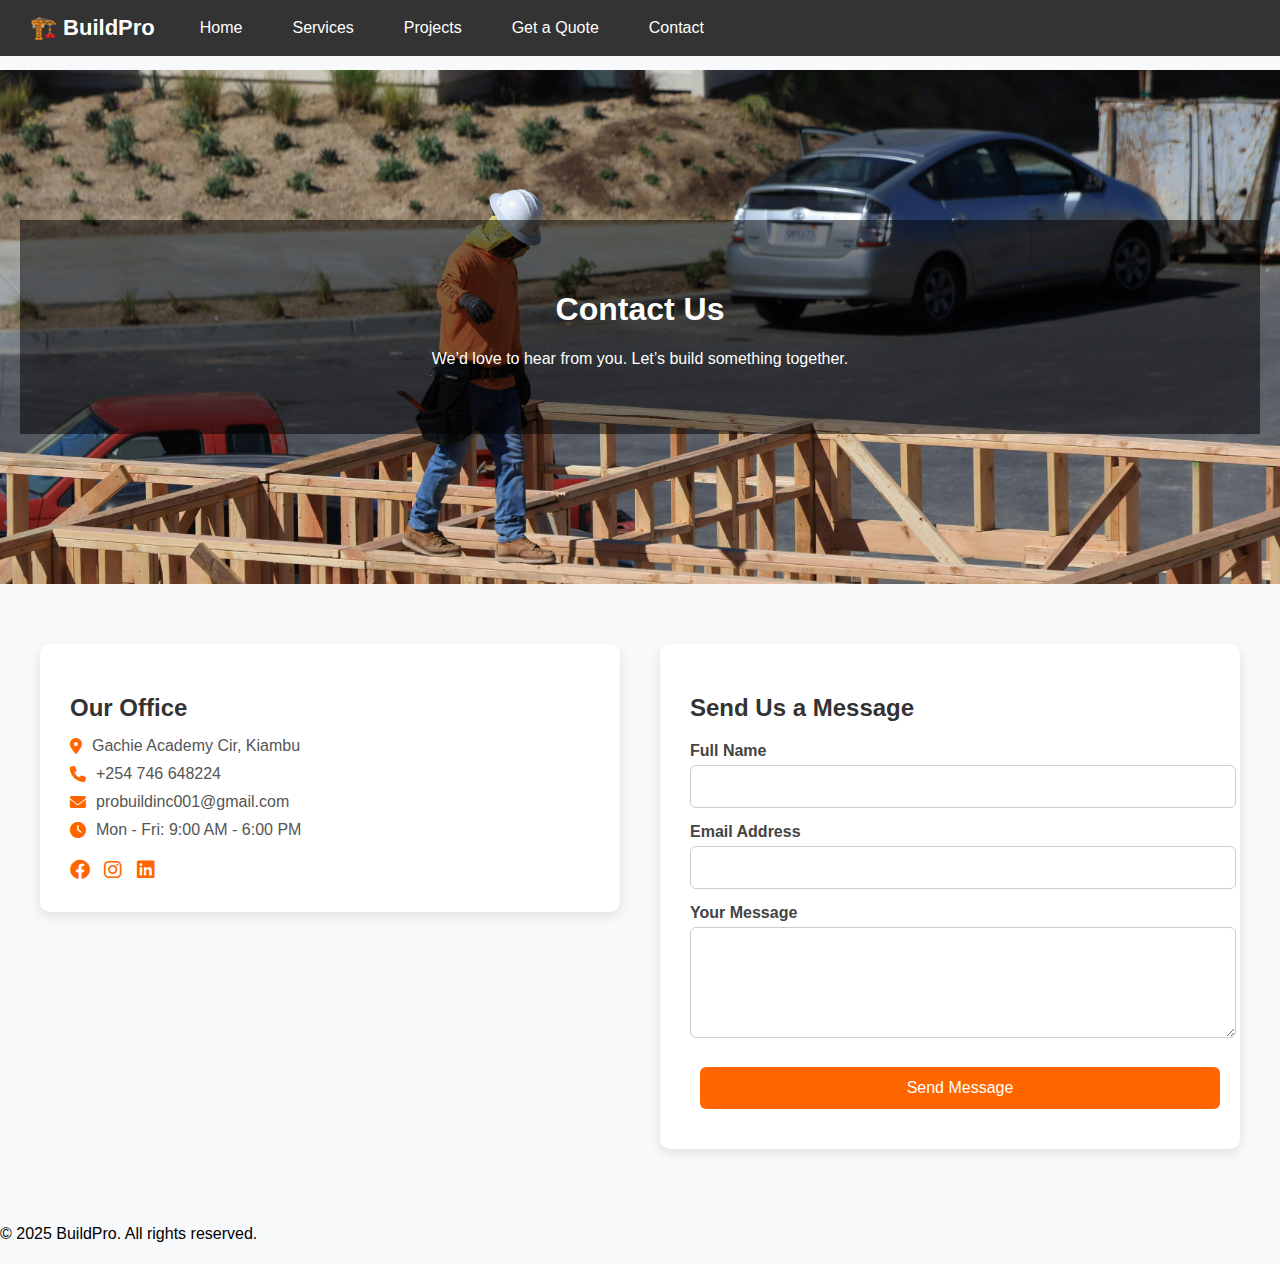
<file: contact.html>
<!DOCTYPE html>
<html lang="en">
<head>
  <meta charset="UTF-8">
  <meta name="viewport" content="width=device-width, initial-scale=1.0">
  <title>Contact Us | BuildPro</title>
  <link rel="stylesheet" href="assets/css/style.css">
  <script defer src="assets/js/script.js"></script>
  <link rel="stylesheet" href="https://cdnjs.cloudflare.com/ajax/libs/animate.css/4.1.1/animate.min.css">
  <link rel="stylesheet" href="https://cdnjs.cloudflare.com/ajax/libs/font-awesome/6.0.0/css/all.min.css">
</head>
<body>

  <!-- Navigation Bar -->
  <nav class="navbar">
    <div class="logo">🏗️ BuildPro</div>
    <ul class="nav-links">
      <li><a href="home.html">Home</a></li>
      <li><a href="services.html">Services</a></li>
      <li><a href="projects.html">Projects</a></li>
      <li><a href="estimates.html">Get a Quote</a></li>
      <li><a href="contact.html" class="active">Contact</a></li>
    </ul>
    <div class="menu-toggle">&#9776;</div>
  </nav>

  <!-- Hero Section -->
  <header class="hero contact-hero">
    <div class="hero-overlay">
      <h1 class="animate__animated animate__fadeInDown">Contact Us</h1>
      <p class="animate__animated animate__fadeInUp">We’d love to hear from you. Let’s build something together.</p>
    </div>
  </header>

  <!-- Contact Section -->
  <section class="contact-container">
    <div class="contact-info">
      <h2>Our Office</h2>
      <p><i class="fas fa-map-marker-alt"></i> Gachie Academy Cir, Kiambu</p>
      <p><i class="fas fa-phone"></i> +254 746 648224</p>
      <p><i class="fas fa-envelope"></i> probuildinc001@gmail.com</p>
      <p><i class="fas fa-clock"></i> Mon - Fri: 9:00 AM - 6:00 PM</p>

      <div class="social-icons">
        <a href="https://facebook.com/" target="_blank" rel="noopener"><i class="fab fa-facebook"></i></a>
        <a href="https://instagram.com/" target="_blank" rel="noopener"><i class="fab fa-instagram"></i></a>
        <a href="https://linkedin.com/" target="_blank" rel="noopener"><i class="fab fa-linkedin"></i></a>
      </div>
    </div>

    <div class="contact-form">
      <h2>Send Us a Message</h2>

      <!-- form POSTS into a hidden iframe so the main page doesn't redirect -->
      <form id="contactForm" action="https://formsubmit.co/probuildinc001@gmail.com" method="POST" target="hidden_iframe">
        <!-- Prevent spam (FormSubmit) -->
        <input type="hidden" name="_captcha" value="false">

        <div class="form-group">
          <label for="name">Full Name</label>
          <input type="text" id="name" name="name" required>
        </div>

        <div class="form-group">
          <label for="email">Email Address</label>
          <input type="email" id="email" name="email" required>
        </div>

        <div class="form-group">
          <label for="message">Your Message</label>
          <textarea id="message" name="message" rows="5" required></textarea>
        </div>

        <button type="submit" class="cta-button">Send Message</button>
      </form>

      <!-- Hidden iframe receives the response so the main page doesn't change -->
      <iframe name="hidden_iframe" id="hidden_iframe" style="display:none;"></iframe>
    </div>
  </section>

  <!-- Thank You Popup (you'll style this in your CSS) -->
  <div id="thankYouPopup" class="thankyou-popup" style="display:none;">
    <div class="popup-content">
      <p>✅ Thank you — your message has been sent!</p>
      <button id="closePopupBtn">OK</button>
    </div>
  </div>

  <!-- Footer -->
  <footer class="footer">
    <p>&copy; 2025 BuildPro. All rights reserved.</p>
  </footer>

  <!-- Script: show popup only after iframe loads AND submission was initiated -->
  <script>
    (function () {
      const form = document.getElementById('contactForm');
      const iframe = document.getElementById('hidden_iframe');
      const popup = document.getElementById('thankYouPopup');
      const closeBtn = document.getElementById('closePopupBtn');

      // Flag to mark a submission has started
      let submitting = false;

      // When the form is submitted, set flag true
      form.addEventListener('submit', function () {
        submitting = true;
      });

      // When the iframe loads after a submission, show popup and reset form
      iframe.addEventListener('load', function () {
        if (!submitting) return; // Ignore loads that are not caused by our submit action
        // Show popup
        popup.style.display = 'flex';
        // Reset form fields
        form.reset();
        // Reset the flag shortly after
        setTimeout(() => { submitting = false; }, 500);
      });

      // Close popup
      closeBtn.addEventListener('click', function () {
        popup.style.display = 'none';
      });

      // Close when clicking outside popup-content (optional)
      popup.addEventListener('click', function (e) {
        if (e.target === popup) popup.style.display = 'none';
      });
    })();
  </script>
</body>
</html>
</file>
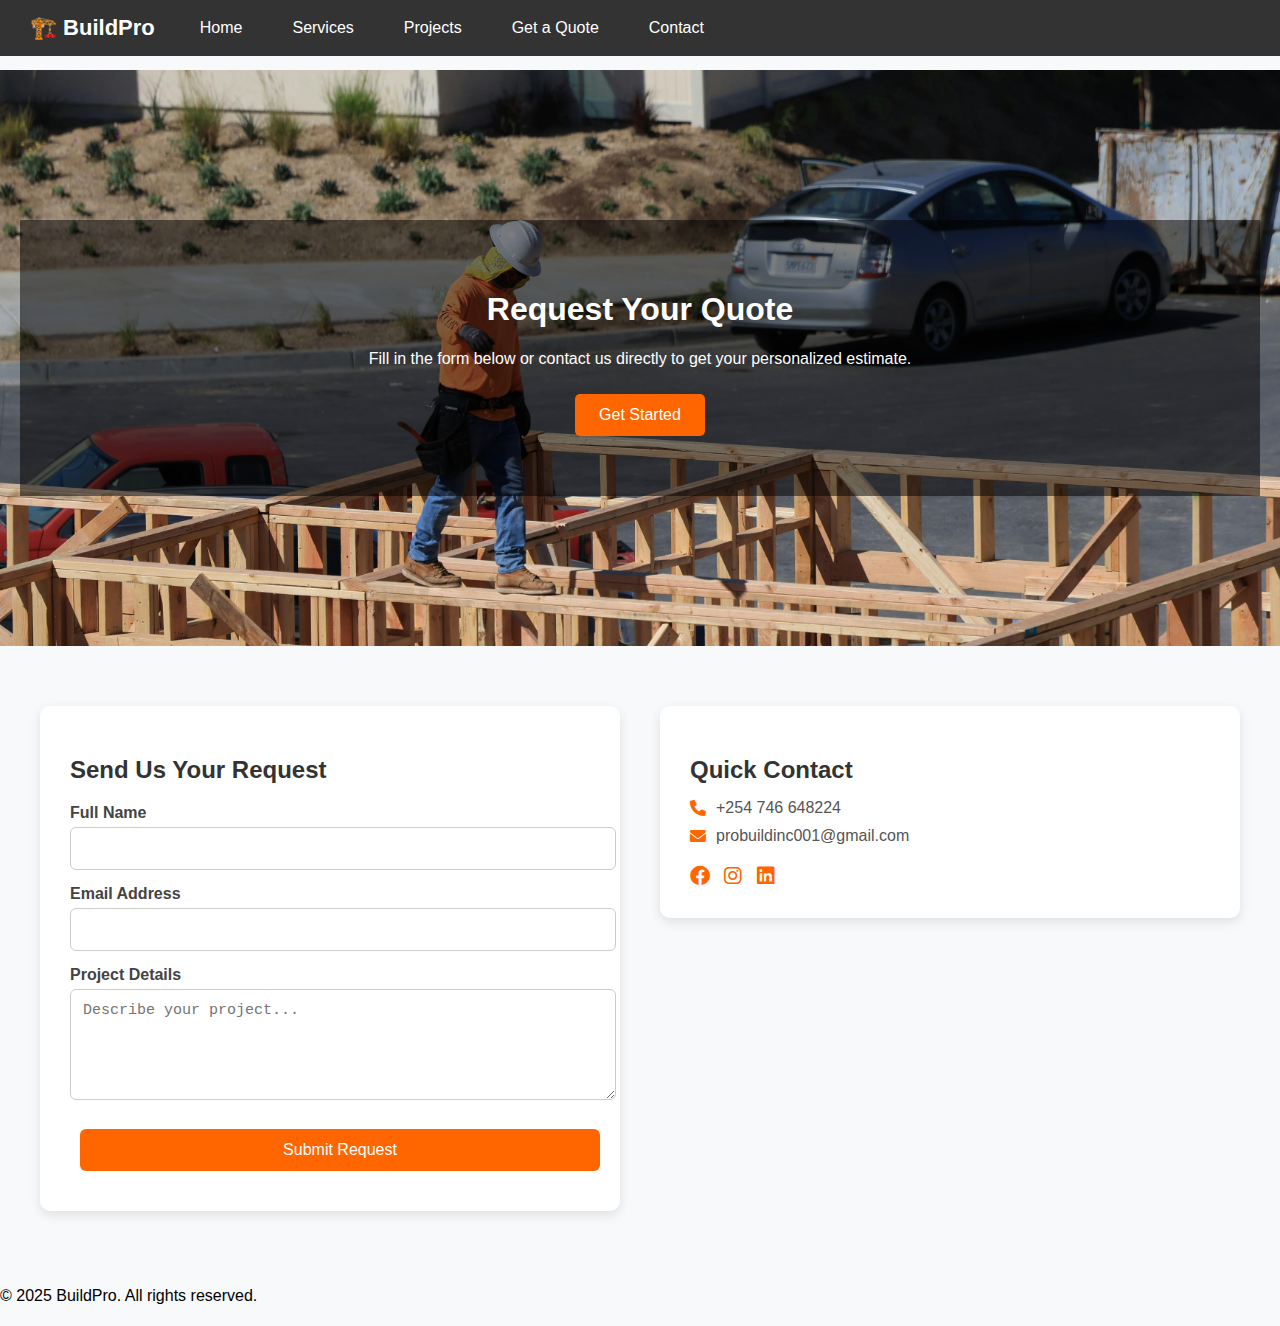
<file: estimates.html>
<!DOCTYPE html>
<html lang="en">
<head>
  <meta charset="UTF-8">
  <meta name="viewport" content="width=device-width, initial-scale=1.0">
  <title>Get a Quote | BuildPro</title>
  <link rel="stylesheet" href="assets/css/style.css">
  <script defer src="assets/js/script.js"></script>
  <link rel="stylesheet" href="https://cdnjs.cloudflare.com/ajax/libs/animate.css/4.1.1/animate.min.css">
  <link rel="stylesheet" href="https://cdnjs.cloudflare.com/ajax/libs/font-awesome/6.0.0/css/all.min.css">
</head>
<body>

  <!-- Navigation Bar -->
  <nav class="navbar">
    <div class="logo">🏗️ BuildPro</div>
    <ul class="nav-links">
      <li><a href="home.html">Home</a></li>
      <li><a href="services.html">Services</a></li>
      <li><a href="projects.html">Projects</a></li>
      <li><a href="estimates.html" class="active">Get a Quote</a></li>
      <li><a href="contact.html">Contact</a></li>
    </ul>
    <div class="menu-toggle">&#9776;</div>
  </nav>

  <!-- Hero Section -->
  <header class="hero contact-hero">
    <div class="hero-overlay">
      <h1 class="animate__animated animate__fadeInDown">Request Your Quote</h1>
      <p class="animate__animated animate__fadeInUp">Fill in the form below or contact us directly to get your personalized estimate.</p>
      <a href="#quote-form" class="cta-button animate__animated animate__fadeInUp">Get Started</a>
    </div>
  </header>

  <!-- Quote Form Section -->
  <section id="quote-form" class="contact-container">
    <div class="contact-form">
      <h2>Send Us Your Request</h2>
      <form id="quote-request-form" action="https://formsubmit.co/probuildinc001@gmail.com" method="POST">
        <!-- Prevent spam -->
        <input type="hidden" name="_captcha" value="false">
        
        <div class="form-group">
          <label for="name">Full Name</label>
          <input type="text" id="name" name="name" required>
        </div>

        <div class="form-group">
          <label for="email">Email Address</label>
          <input type="email" id="email" name="email" required>
        </div>

        <div class="form-group">
          <label for="details">Project Details</label>
          <textarea id="details" name="details" rows="5" placeholder="Describe your project..." required></textarea>
        </div>

        <button type="submit" class="cta-button">Submit Request</button>
      </form>
    </div>

    <div class="contact-info">
      <h2>Quick Contact</h2>
      <p><i class="fas fa-phone"></i> +254 746 648224</p>
      <p><i class="fas fa-envelope"></i> probuildinc001@gmail.com</p>
      <div class="social-icons">
        <a href="https://facebook.com/" target="_blank"><i class="fab fa-facebook"></i></a>
        <a href="https://instagram.com/" target="_blank"><i class="fab fa-instagram"></i></a>
        <a href="https://linkedin.com/" target="_blank"><i class="fab fa-linkedin"></i></a>
      </div>
    </div>
  </section>
  

 <!-- Thank You Popup -->
<div id="thank-you-popup" class="thank-you-popup">
    <p>Thank you for your request! We will get back to you shortly.</p>
    <button id="close-popup" class="popup-btn">Close</button>
</div>


  <!-- Footer -->
  <footer class="footer">
    <p>&copy; 2025 BuildPro. All rights reserved.</p>
  </footer>

</body>
</html>
</file>
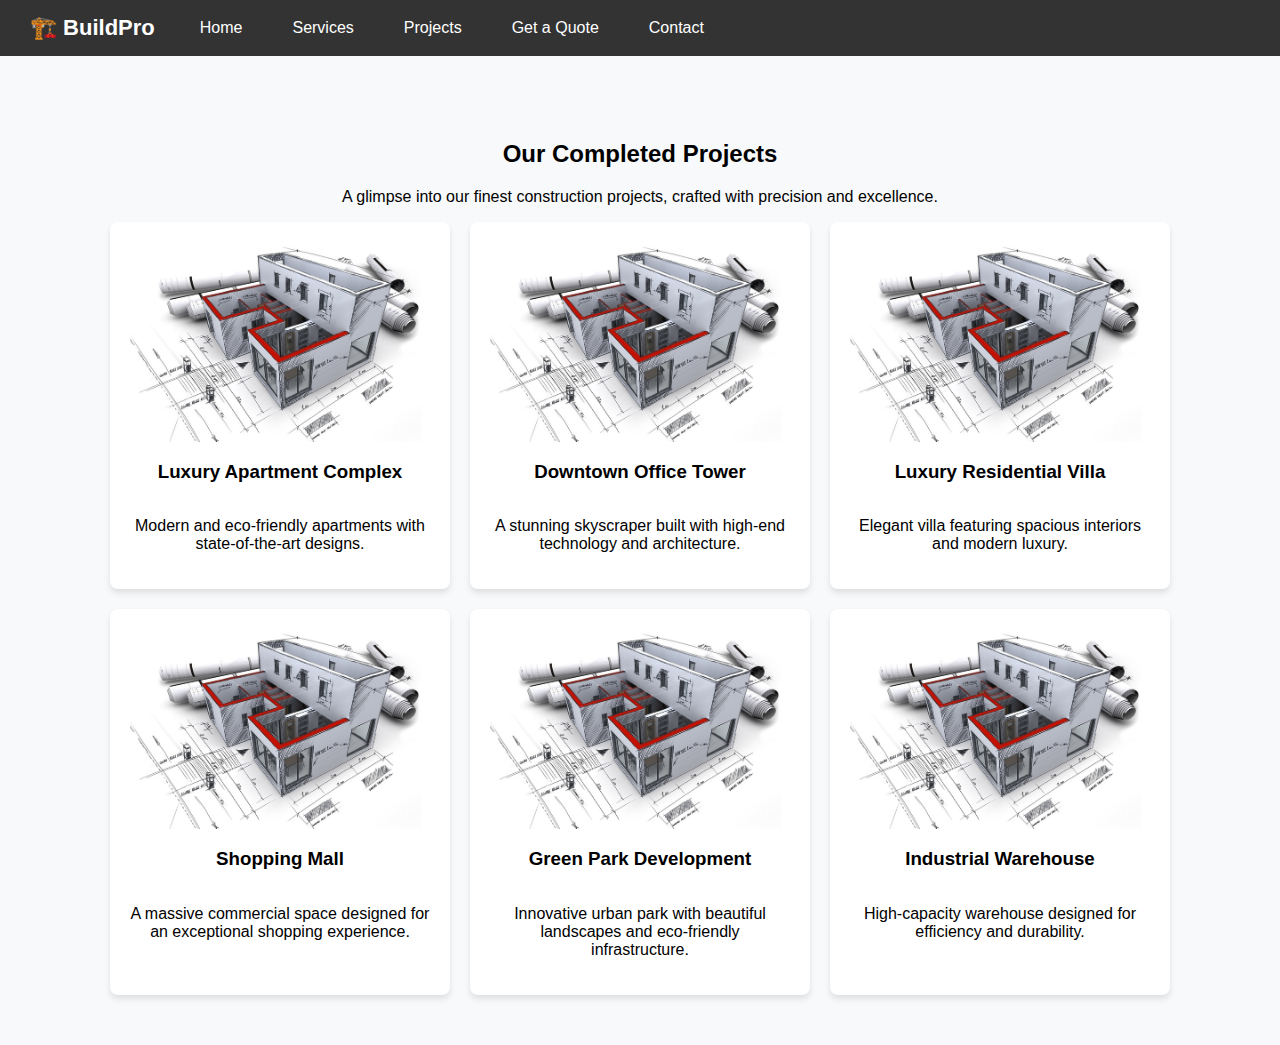
<file: projects.html>
<!DOCTYPE html>
<html lang="en">
<head>
    <meta charset="UTF-8">
    <meta name="viewport" content="width=device-width, initial-scale=1.0">
    <title>Our Projects | BuildPro</title>
    <link rel="stylesheet" href="assets/css/style.css">
    <script defer src="assets/js/script.js"></script>
    <link rel="stylesheet" href="https://cdnjs.cloudflare.com/ajax/libs/animate.css/4.1.1/animate.min.css">
</head>
<body>

    <!-- Navigation Bar -->
    <nav class="navbar">
        <div class="logo">🏗️ BuildPro</div>
        <ul class="nav-links">
            <li><a href="home.html">Home</a></li>
            <li><a href="services.html">Services</a></li>
            <li><a href="projects.html" class="active">Projects</a></li>
            <li><a href="estimates.html">Get a Quote</a></li>
            <li><a href="contact.html">Contact</a></li>
        </ul>
        <div class="menu-toggle">&#9776;</div>
    </nav>

    <!-- Projects Section -->
    <section class="projects">
        <h2 class="animate__animated animate__fadeInUp">Our Completed Projects</h2>
        <p class="project-intro animate__animated animate__fadeInUp">
            A glimpse into our finest construction projects, crafted with precision and excellence.
        </p>
        
        <div class="project-grid">
            <div class="project-card animate__animated animate__zoomIn">
                <img src="assets/images/design.jpg" alt="Luxury Apartment Complex">
                <h3>Luxury Apartment Complex</h3>
                <p>Modern and eco-friendly apartments with state-of-the-art designs.</p>
            </div>

            <div class="project-card animate__animated animate__zoomIn">
                <img src="assets/images/design.jpg" alt="Downtown Office Tower">
                <h3>Downtown Office Tower</h3>
                <p>A stunning skyscraper built with high-end technology and architecture.</p>
            </div>

            <div class="project-card animate__animated animate__zoomIn">
                <img src="assets/images/design.jpg" alt="Residential Villa">
                <h3>Luxury Residential Villa</h3>
                <p>Elegant villa featuring spacious interiors and modern luxury.</p>
            </div>

            <div class="project-card animate__animated animate__zoomIn">
                <img src="assets/images/design.jpg" alt="Shopping Mall">
                <h3>Shopping Mall</h3>
                <p>A massive commercial space designed for an exceptional shopping experience.</p>
            </div>

            <div class="project-card animate__animated animate__zoomIn">
                <img src="assets/images/design.jpg" alt="Green Park Development">
                <h3>Green Park Development</h3>
                <p>Innovative urban park with beautiful landscapes and eco-friendly infrastructure.</p>
            </div>

            <div class="project-card animate__animated animate__zoomIn">
                <img src="assets/images/design.jpg" alt="Industrial Warehouse">
                <h3>Industrial Warehouse</h3>
                <p>High-capacity warehouse designed for efficiency and durability.</p>
            </div>
        </div>
    </section>

</body>
</html>
</file>
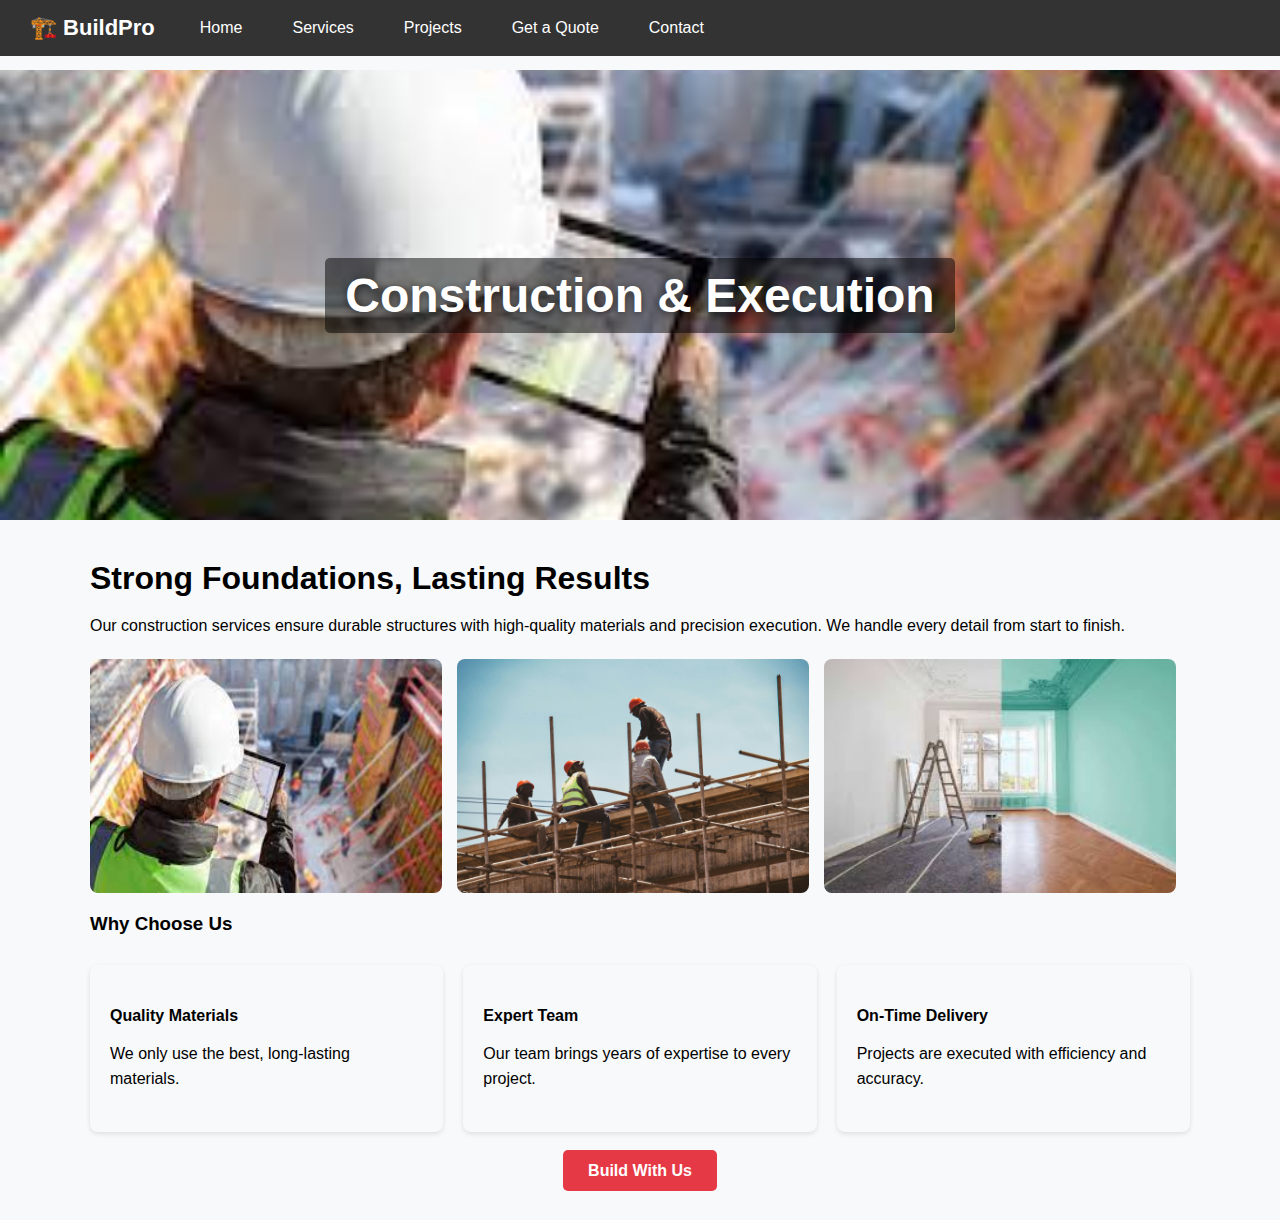
<file: service-construction.html>
<!DOCTYPE html>
<html lang="en">
<head>
  <meta charset="UTF-8">
  <meta name="viewport" content="width=device-width, initial-scale=1.0">
  <title>Construction & Execution - BuildPro</title>
  <link rel="stylesheet" href="assets/css/style.css">
</head>
<body>
  <!-- Navigation Bar -->
  <nav class="navbar">
    <div class="logo">🏗️ BuildPro</div>
    <ul class="nav-links">
      <li><a href="index.html">Home</a></li>
      <li><a href="services.html">Services</a></li>
      <li><a href="projects.html">Projects</a></li>
      <li><a href="estimates.html">Get a Quote</a></li>
      <li><a href="contact.html">Contact</a></li>
    </ul>
    <div class="menu-toggle">&#9776;</div>
  </nav>

  <!-- Hero -->
  <section class="service-hero" style="background-image: url('assets/images/construction.jpeg');">
    <h1>Construction & Execution</h1>
  </section>

  <!-- Content -->
  <section class="service-content">
    <h2>Strong Foundations, Lasting Results</h2>
    <p>
      Our construction services ensure durable structures with high-quality materials 
      and precision execution. We handle every detail from start to finish.
    </p>

    <div class="gallery">
      <img src="assets/images/construction.jpeg" alt="Construction site">
      <img src="assets/images/workers.jpg" alt="Workers">
      <img src="assets/images/renovation.jpeg" alt="Construction work">
    </div>

    <h3>Why Choose Us</h3>
    <div class="features">
      <div class="feature">
        <h4>Quality Materials</h4>
        <p>We only use the best, long-lasting materials.</p>
      </div>
      <div class="feature">
        <h4>Expert Team</h4>
        <p>Our team brings years of expertise to every project.</p>
      </div>
      <div class="feature">
        <h4>On-Time Delivery</h4>
        <p>Projects are executed with efficiency and accuracy.</p>
      </div>
    </div>

    <div class="cta">
      <a href="contact.html">Build With Us</a>
    </div>
  </section>
</body>
</html>
</file>
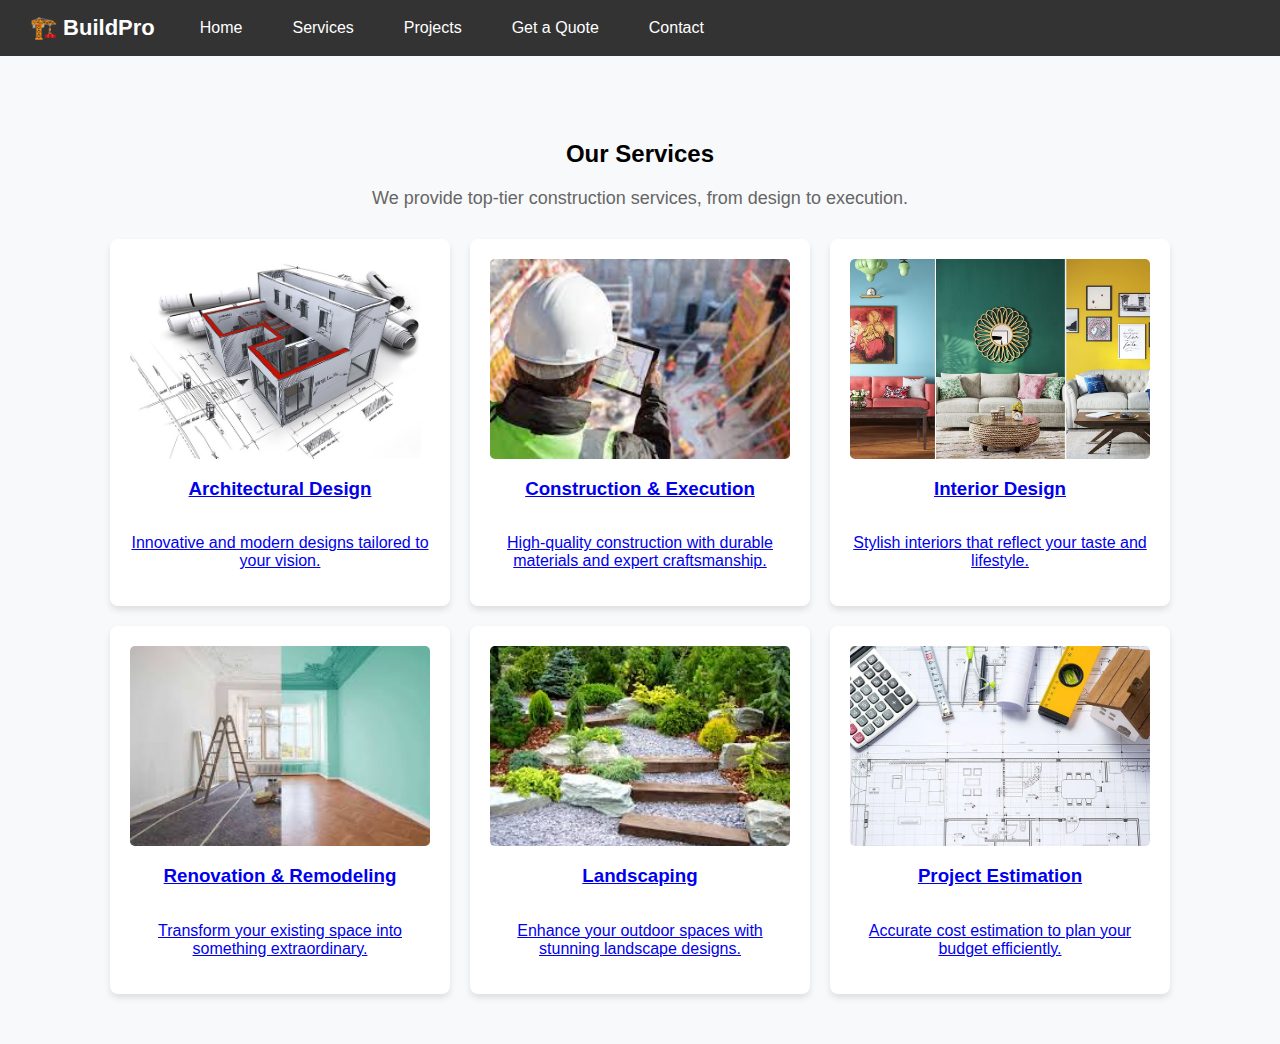
<file: services.html>
<!DOCTYPE html>
<html lang="en">
<head>
    <meta charset="UTF-8">
    <meta name="viewport" content="width=device-width, initial-scale=1.0">
    <title>Our Services | BuildPro</title>
    <link rel="stylesheet" href="assets/css/style.css">
    <script defer src="assets/js/script.js"></script>
    <link rel="stylesheet" href="https://cdnjs.cloudflare.com/ajax/libs/animate.css/4.1.1/animate.min.css">
</head>
<body>

    <!-- Navigation Bar -->
    <nav class="navbar">
        <div class="logo">🏗️ BuildPro</div>
        <ul class="nav-links">
            <li><a href="index.html">Home</a></li>
            <li><a href="services.html" class="active">Services</a></li>
            <li><a href="projects.html">Projects</a></li>
            <li><a href="estimates.html">Get a Quote</a></li>
            <li><a href="contact.html">Contact</a></li>
        </ul>
        <div class="menu-toggle">&#9776;</div>
    </nav>

    <!-- Services Section -->
    <section class="services">
        <h2 class="animate__animated animate__fadeInUp">Our Services</h2>
        <p class="service-intro animate__animated animate__fadeInUp">
            We provide top-tier construction services, from design to execution.
        </p>
        
        <div class="service-grid">
            <!-- Architectural Design -->
            <a href="service-architecture.html" class="service-card animate__animated animate__zoomIn">
                <img src="assets/images/design.jpg" alt="Architectural Design">
                <h3>Architectural Design</h3>
                <p>Innovative and modern designs tailored to your vision.</p>
            </a>

            <!-- Construction -->
            <a href="service-construction.html" class="service-card animate__animated animate__zoomIn">
                <img src="assets/images/construction.jpeg" alt="Construction & Execution">
                <h3>Construction & Execution</h3>
                <p>High-quality construction with durable materials and expert craftsmanship.</p>
            </a>

            <!-- Interior Design -->
            <a href="service-interior.html" class="service-card animate__animated animate__zoomIn">
                <img src="assets/images/interior.avif" alt="Interior Design">
                <h3>Interior Design</h3>
                <p>Stylish interiors that reflect your taste and lifestyle.</p>
            </a>

            <!-- Renovation -->
            <a href="service-renovation.html" class="service-card animate__animated animate__zoomIn">
                <img src="assets/images/renovation.jpeg" alt="Renovation">
                <h3>Renovation & Remodeling</h3>
                <p>Transform your existing space into something extraordinary.</p>
            </a>

            <!-- Landscaping -->
            <a href="service-landscaping.html" class="service-card animate__animated animate__zoomIn">
                <img src="assets/images/landscape.jpeg" alt="Landscaping">
                <h3>Landscaping</h3>
                <p>Enhance your outdoor spaces with stunning landscape designs.</p>
            </a>

            <!-- Project Estimation -->
            <a href="service-estimation.html" class="service-card animate__animated animate__zoomIn">
                <img src="assets/images/quote.webp" alt="Project Estimation">
                <h3>Project Estimation</h3>
                <p>Accurate cost estimation to plan your budget efficiently.</p>
            </a>
        </div>
    </section>

</body>
</html>
</file>
<file: assets/css/style.css>
/* General Styles */
body {
    font-family: Arial, sans-serif;
    margin: 0;
    padding: 0;
    background-color: #f8f9fa;
    padding-top: 70px; /* Prevent content from being hidden under navbar */
}

/* Navigation Bar */
.navbar {
    display: flex;
    justify-content: flex-start;
    align-items: center;
    background: #333;
    padding: 15px 20px;
    color: white;
    position: fixed;
    top: 0;
    left: 0;
    width: 100%;
    z-index: 1000;
    transition: background 0.3s ease-in-out;
    padding-left: 30px;
}

.navbar .logo {
    font-size: 22px;
    font-weight: bold;
    margin-right: 30px;
}

/* Navigation Links */
.nav-links {
    list-style: none;
    display: flex;
    gap: 20px;
    margin: 0;
    padding: 0;
}

.nav-links li {
    display: inline;
}

.nav-links a {
    color: white;
    text-decoration: none;
    transition: color 0.3s ease-in-out;
    padding: 10px 15px;
    position: relative;
}

.nav-links a::after {
    content: "";
    position: absolute;
    left: 0;
    bottom: 0;
    width: 100%;
    height: 2px;
    background: #ff6600;
    transform: scaleX(0);
    transition: transform 0.3s ease-in-out;
}

.nav-links a:hover::after {
    transform: scaleX(1);
}

/* Mobile Menu */
.menu-toggle {
    display: none;
    font-size: 28px;
    cursor: pointer;
}

/* Hero Section */
.hero {
    text-align: center;
    background: url('../images/home.jpg') no-repeat center center/cover;
    color: white;
    padding: 150px 20px;
    position: relative;
    overflow: hidden;
}

.hero-overlay {
    background: rgba(0, 0, 0, 0.5);
    padding: 50px;
}

.cta-buttons {
    margin-top: 20px;
}

/* CTA Buttons */
.cta-button {
    display: inline-block;
    padding: 12px 24px;
    background-color: #ff6600;
    color: white;
    text-decoration: none;
    border-radius: 5px;
    margin: 10px;
    transition: transform 0.3s ease-in-out, box-shadow 0.3s ease-in-out;
}

.cta-button.secondary {
    background-color: #444;
}

.cta-button:hover {
    transform: translateY(-3px);
    box-shadow: 0 6px 12px rgba(0, 0, 0, 0.3);
}

/* Stats Section */
.stats {
    display: flex;
    justify-content: center;
    gap: 40px;
    text-align: center;
    padding: 60px 20px;
    background: #fff;
}

.stat-box {
    width: 200px;
}

.stat-box i {
    font-size: 40px;
    color: #ff6600;
}

.counter {
    font-size: 36px;
    font-weight: bold;
}

/* Testimonials Section */
.testimonials {
    text-align: center;
    background: #eee;
    padding: 50px 20px;
    position: relative;
}

.testimonial-container {
    display: flex;
    justify-content: center;
    align-items: center;
    position: relative;
}

.testimonial-slide {
    display: none;
    width: 70%;
    background: white;
    padding: 20px;
    border-radius: 10px;
    box-shadow: 0 4px 6px rgba(0, 0, 0, 0.1);
    transition: transform 0.3s ease-in-out;
}

.testimonial-slide.active {
    display: block;
}

.testimonial-slide:hover {
    transform: scale(1.02);
    box-shadow: 0 8px 16px rgba(0, 0, 0, 0.15);
}

.testimonial-slide img {
    width: 80px;
    height: 80px;
    border-radius: 50%;
    margin-bottom: 10px;
}

.stars {
    color: #ffcc00;
    font-size: 20px;
}

/* Services Section */
.services {
    padding: 50px 20px;
    text-align: center;
}

.service-intro {
    font-size: 18px;
    color: #666;
    margin-bottom: 30px;
}

.service-grid {
    display: flex;
    flex-wrap: wrap;
    justify-content: center;
    gap: 20px;
}

/* Service Cards */
.service-card {
    background: white;
    padding: 20px;
    border-radius: 8px;
    box-shadow: 0 4px 6px rgba(0, 0, 0, 0.1);
    width: 300px;
    text-align: center;
    transition: transform 0.3s ease-in-out, box-shadow 0.3s ease-in-out;
    display: flex;
    flex-direction: column;
    align-items: center;
    position: relative;
    overflow: hidden;
}

/* Hover Effect on Service Cards */
.service-card:hover {
    transform: scale(1.05);
    box-shadow: 0 10px 20px rgba(0, 0, 0, 0.15);
}

/* Image Box Inside Service Cards */
.service-card img {
    width: 100%;
    height: 200px;
    object-fit: cover;
    border-radius: 5px;
    transition: transform 0.3s ease-in-out;
}

/* Image Hover Effect */
.service-card:hover img {
    transform: scale(1.1);
}

/* Project Section */
.projects {
    padding: 50px 20px;
    text-align: center;
}

.project-grid {
    display: flex;
    flex-wrap: wrap;
    justify-content: center;
    gap: 20px;
}

/* Project Cards (Same as Service Cards) */
.project-card {
    background: white;
    padding: 20px;
    border-radius: 8px;
    box-shadow: 0 4px 6px rgba(0, 0, 0, 0.1);
    width: 300px;
    text-align: center;
    transition: transform 0.3s ease-in-out, box-shadow 0.3s ease-in-out;
    display: flex;
    flex-direction: column;
    align-items: center;
    position: relative;
    overflow: hidden;
}

/* Image Box Inside Project Cards */
.project-card img {
    width: 100%;
    height: 200px;
    object-fit: cover;
    border-radius: 5px;
    transition: transform 0.3s ease-in-out;
}

/* Hover Effect on Project Cards */
.project-card:hover {
    transform: scale(1.05);
    box-shadow: 0 10px 20px rgba(0, 0, 0, 0.15);
}

/* Image Hover Effect */
.project-card:hover img {
    transform: scale(1.1);
}

/* Template Cards Section */
.templates {
    padding: 50px 20px;
    background: #f1f1f1;
}

.templates h2,
.templates p {
    text-align: center;
    margin-bottom: 20px;
}

.template-grid {
    display: flex;
    justify-content: center;
    gap: 30px;
    flex-wrap: wrap;
}

.template-card {
    background: white;
    padding: 20px;
    border-radius: 8px;
    box-shadow: 0 4px 6px rgba(0, 0, 0, 0.1);
    width: 280px;
    text-align: center;
    transition: transform 0.3s ease-in-out, box-shadow 0.3s ease-in-out;
}

.template-card img {
    width: 100%;
    height: 180px;
    object-fit: cover;
    border-radius: 5px;
    margin-bottom: 15px;
}

.template-card h3 {
    font-size: 1.3rem;
    color: #333;
}

.template-card p {
    color: #777;
    margin-bottom: 15px;
}

.template-card .view-template {
    padding: 8px 15px;
    background-color: #ff6600;
    color: white;
    border: none;
    border-radius: 5px;
    cursor: pointer;
    transition: transform 0.3s ease-in-out, background-color 0.3s ease-in-out;
}

.template-card .view-template:hover {
    transform: translateY(-2px);
    background-color: #e65c00;
}

.template-card:hover {
    transform: scale(1.05);
    box-shadow: 0 6px 12px rgba(0, 0, 0, 0.2);
}

/* Responsive Design */
@media (max-width: 768px) {
    .navbar {
        padding: 10px 15px;
        padding-left: 15px;
    }

    .nav-links {
        display: none;
        flex-direction: column;
        position: absolute;
        top: 60px;
        right: 20px;
        background: #333;
        width: 200px;
        padding: 10px;
        border-radius: 5px;
    }

    .nav-links.active {
        display: flex;
    }

    .menu-toggle {
        display: block;
    }

    .stats {
        flex-direction: column;
        align-items: center;
    }

    .testimonial-slide {
        width: 90%;
    }

    .testimonial-container {
        flex-direction: column;
    }

    .service-grid,
    .project-grid,
    .template-grid {
        flex-direction: column;
        align-items: center;
    }

    .service-card,
    .project-card,
    .template-card {
        width: 90%;
    }
}
/* Floor Plan Section */
.floorplan-container {
    display: none; /* Initially hidden */
    justify-content: center;
    align-items: center;
    margin: 30px auto;
    padding: 20px;
    background: white;
    border-radius: 10px;
    box-shadow: 0 4px 8px rgba(0, 0, 0, 0.2);
    width: 90%;
    max-width: 1000px;
    flex-direction: column;
    text-align: center;
}

.floorplan-container.active {
    display: flex; /* Show when active */
}

/* SVG Floor Plan */
.floorplan-svg {
    width: 100%;
    height: auto;
    max-width: 800px;
    margin-top: 20px;
    cursor: pointer;
}

/* Rooms */
.room {
    fill: #f0f0f0;
    stroke: #333;
    stroke-width: 2px;
    transition: fill 0.3s ease-in-out;
}

.room:hover {
    fill: #ffcc00; /* Highlight effect */
}

/* Furniture */
.furniture {
    fill: #ccc;
    stroke: #666;
    stroke-width: 1.5px;
    transition: fill 0.3s ease-in-out;
}

.furniture:hover {
    fill: #ff6600; /* Interactive effect */
}

/* Walls */
.wall {
    stroke: #000;
    stroke-width: 4px;
}

.wall:hover {
    stroke: red;
}

/* Buttons */
#save-floorplan, .expand-floorplan {
    display: block;
    margin: 20px auto;
    padding: 10px 20px;
    background: #ff6600;
    color: white;
    border: none;
    cursor: pointer;
    border-radius: 5px;
    transition: background 0.3s ease-in-out;
}

#save-floorplan:hover, .expand-floorplan:hover {
    background: #cc5500;
}
/* ================================
   CONTACT PAGE STYLES
================================ */
.contact-container {
    display: flex;
    justify-content: center;
    align-items: flex-start;
    gap: 40px;
    padding: 60px 20px;
    max-width: 1200px;
    margin: auto;
    flex-wrap: wrap;
}

/* Contact Info (Left Column) */
.contact-info {
    flex: 1;
    background: #fff;
    padding: 30px;
    border-radius: 10px;
    box-shadow: 0 4px 12px rgba(0,0,0,0.1);
}

.contact-info h2 {
    margin-bottom: 15px;
    color: #333;
}

.contact-info p {
    margin: 10px 0;
    font-size: 16px;
    color: #555;
    display: flex;
    align-items: center;
    gap: 10px;
}

.contact-info i {
    color: #ff6600;
}

/* Social Icons */
.social-icons {
    margin-top: 20px;
}

.social-icons a {
    margin-right: 10px;
    font-size: 20px;
    color: #333;
    transition: color 0.3s ease-in-out;
}

.social-icons a:hover {
    color: #ff6600;
}

/* Contact Form (Right Column) */
.contact-form {
    flex: 1;
    background: #fff;
    padding: 30px;
    border-radius: 10px;
    box-shadow: 0 4px 12px rgba(0,0,0,0.1);
}

.contact-form h2 {
    margin-bottom: 20px;
    color: #333;
}

.contact-form .form-group {
    margin-bottom: 15px;
    text-align: left;
}

.contact-form label {
    display: block;
    margin-bottom: 5px;
    font-weight: bold;
    color: #444;
}

.contact-form input,
.contact-form textarea {
    width: 100%;
    padding: 12px;
    border: 1px solid #ccc;
    border-radius: 6px;
    font-size: 15px;
    transition: border 0.3s ease-in-out;
}

.contact-form input:focus,
.contact-form textarea:focus {
    border-color: #ff6600;
    outline: none;
}

.contact-form button {
    width: 100%;
    padding: 12px;
    background: #ff6600;
    color: #fff;
    border: none;
    border-radius: 6px;
    font-size: 16px;
    cursor: pointer;
    transition: background 0.3s ease-in-out;
}

.contact-form button:hover {
    background: #cc5500;
}

/* Responsive */
@media (max-width: 768px) {
    .contact-container {
        flex-direction: column;
        gap: 20px;
    }
}
.thankyou-popup {
  display: none;
  position: fixed;
  top: 0; left: 0; right: 0; bottom: 0;
  background: rgba(0, 0, 0, 0.6);
  justify-content: center;
  align-items: center;
  z-index: 2000;
}

.popup-content {
  background: white;
  padding: 20px 30px;
  border-radius: 8px;
  text-align: center;
  max-width: 400px;
  box-shadow: 0 5px 15px rgba(0,0,0,0.2);
}

.popup-content p {
  margin-bottom: 15px;
  font-size: 18px;
}

.popup-content button {
  background: #ff6600;
  color: white;
  border: none;
  padding: 10px 18px;
  border-radius: 5px;
  cursor: pointer;
  transition: background 0.3s ease-in-out;
}

.popup-content button:hover {
  background: #cc5500;
}
.thank-you-popup {
    display: none;
    position: fixed;
    top: 50%;
    left: 50%;
    transform: translate(-50%, -50%);
    background: #ff6600;
    color: white;
    padding: 30px 40px;
    border-radius: 10px;
    text-align: center;
    z-index: 2000;
    box-shadow: 0 8px 20px rgba(0,0,0,0.3);
    animation: popupFadeIn 0.5s ease;
}

.thank-you-popup .popup-btn {
    margin-top: 15px;
    padding: 8px 20px;
    background: white;
    color: #ff6600;
    border: none;
    border-radius: 5px;
    cursor: pointer;
    font-weight: bold;
}

.thank-you-popup .popup-btn:hover {
    background: #f2f2f2;
}

@keyframes popupFadeIn {
    from { opacity: 0; transform: translate(-50%, -60%); }
    to { opacity: 1; transform: translate(-50%, -50%); }
}
/* Service Detail Pages */
.service-hero {
  height: 50vh;
  background-size: cover;
  background-position: center;
  display: flex;
  align-items: center;
  justify-content: center;
  color: white;
  text-shadow: 0 2px 8px rgba(0,0,0,0.6);
}
.service-hero h1 {
  font-size: 3rem;
  background: rgba(0,0,0,0.5);
  padding: 10px 20px;
  border-radius: 5px;
}

.service-content {
  max-width: 1100px;
  margin: 40px auto;
  padding: 0 20px;
}
.service-content h2 {
  font-size: 2rem;
  margin-bottom: 15px;
}
.service-content p {
  margin-bottom: 20px;
  line-height: 1.6;
}

.gallery {
  display: flex;
  gap: 15px;
  flex-wrap: wrap;
  margin: 20px 0;
}
.gallery img {
  width: 32%;
  border-radius: 8px;
  transition: transform 0.3s ease;
}
.gallery img:hover {
  transform: scale(1.05);
}

.features {
  display: flex;
  gap: 20px;
  margin: 30px 0;
}
.feature {
  flex: 1;
  padding: 20px;
  background: #f8f9fa;
  border-radius: 8px;
  box-shadow: 0 2px 5px rgba(0,0,0,0.1);
}
.feature h4 {
  margin-bottom: 10px;
}

.cta {
  margin-top: 30px;
  text-align: center;
}
.cta a {
  background: #e63946;
  color: white;
  padding: 12px 25px;
  text-decoration: none;
  border-radius: 5px;
  font-weight: bold;
  transition: background 0.3s ease;
}
.cta a:hover {
  background: #d62839;
}
</file>
